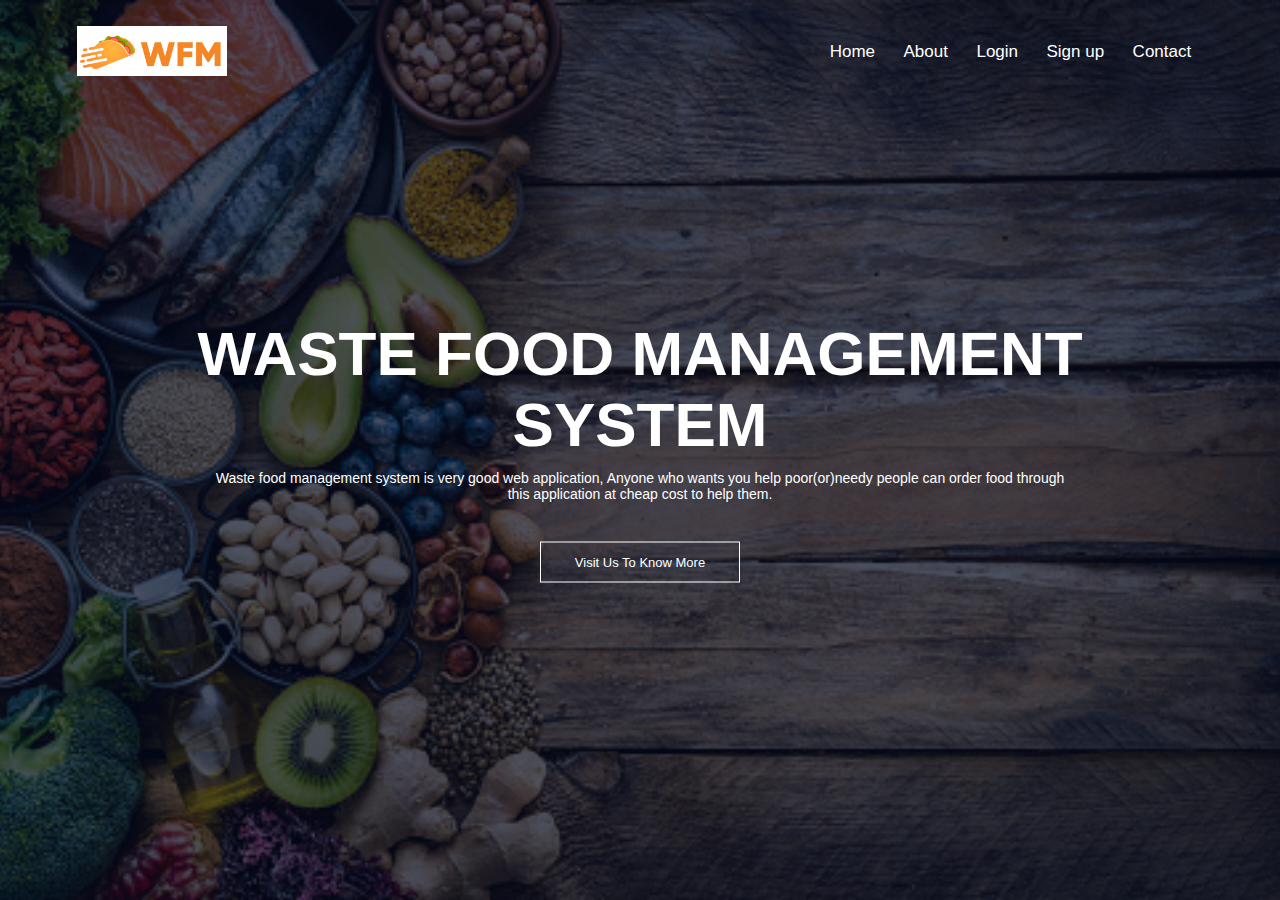
<file: index.html>
<!DOCTYPE html>
<html lang="en">
<head>
    <meta name="viewport" content="with=device-width, initial-scale=1.0">
    <title>Waste Food Management System</title>
    <link rel="stylesheet" href="style.css">
    <link rel="preconnect" href="https://fonts.googleapis.com">
<link rel="preconnect" href="https://fonts.gstatic.com" crossorigin>
<link href="https://fonts.googleapis.com/css2?family=Poppins:ital,
wght@0,100;0,300;0,600;0,700;1,100&display=swap" rel="stylesheet">
<link rel="stylesheet" href="https://stackpath.bootstrapcdn.com/font-awesome/4.7.0/css/font-awesome.min.css">
</head>
<body>
<section class="header">
    <nav>
        <a href="index.html"><img src="mainlogo.png"></a>
        <div class="nav-links" id="navLinks">
            <i class="fa fa-times" onclick="hide()"></i>
            <ul>
                <li><a href="index.html">Home</a></li>
                <li><a href="about.html">About</a></li>
                <li><a href="SignIn.html">Login</a></li>
                <li><a href="SignUp.html">Sign up</a></li>
                <li><a href="contact.html">Contact</a></li>
            </ul>
        </div>
        <i class="fa fa-bars" onclick="show()"></i>
    </nav>
    <div class="text-box">
        <h1>WASTE FOOD MANAGEMENT SYSTEM</h1>
        <p>Waste food management system is very good web application,
        Anyone who wants you help poor(or)needy people can order food
        through<br>this application at cheap cost to help them.</p>
        <a href="" class="btn1">Visit Us To Know More</a>
    </div>
</section>
<!---------javaScript for Toggle menu----------------->
<script>
 var navLinks= document.getElementaryById("navLinks");
    function show(){
    navLinks.style.right="0px";
    }
    function hide(){
    navLinks.style.right="-200px";
    }
</script>
</body>
</html>
</file>
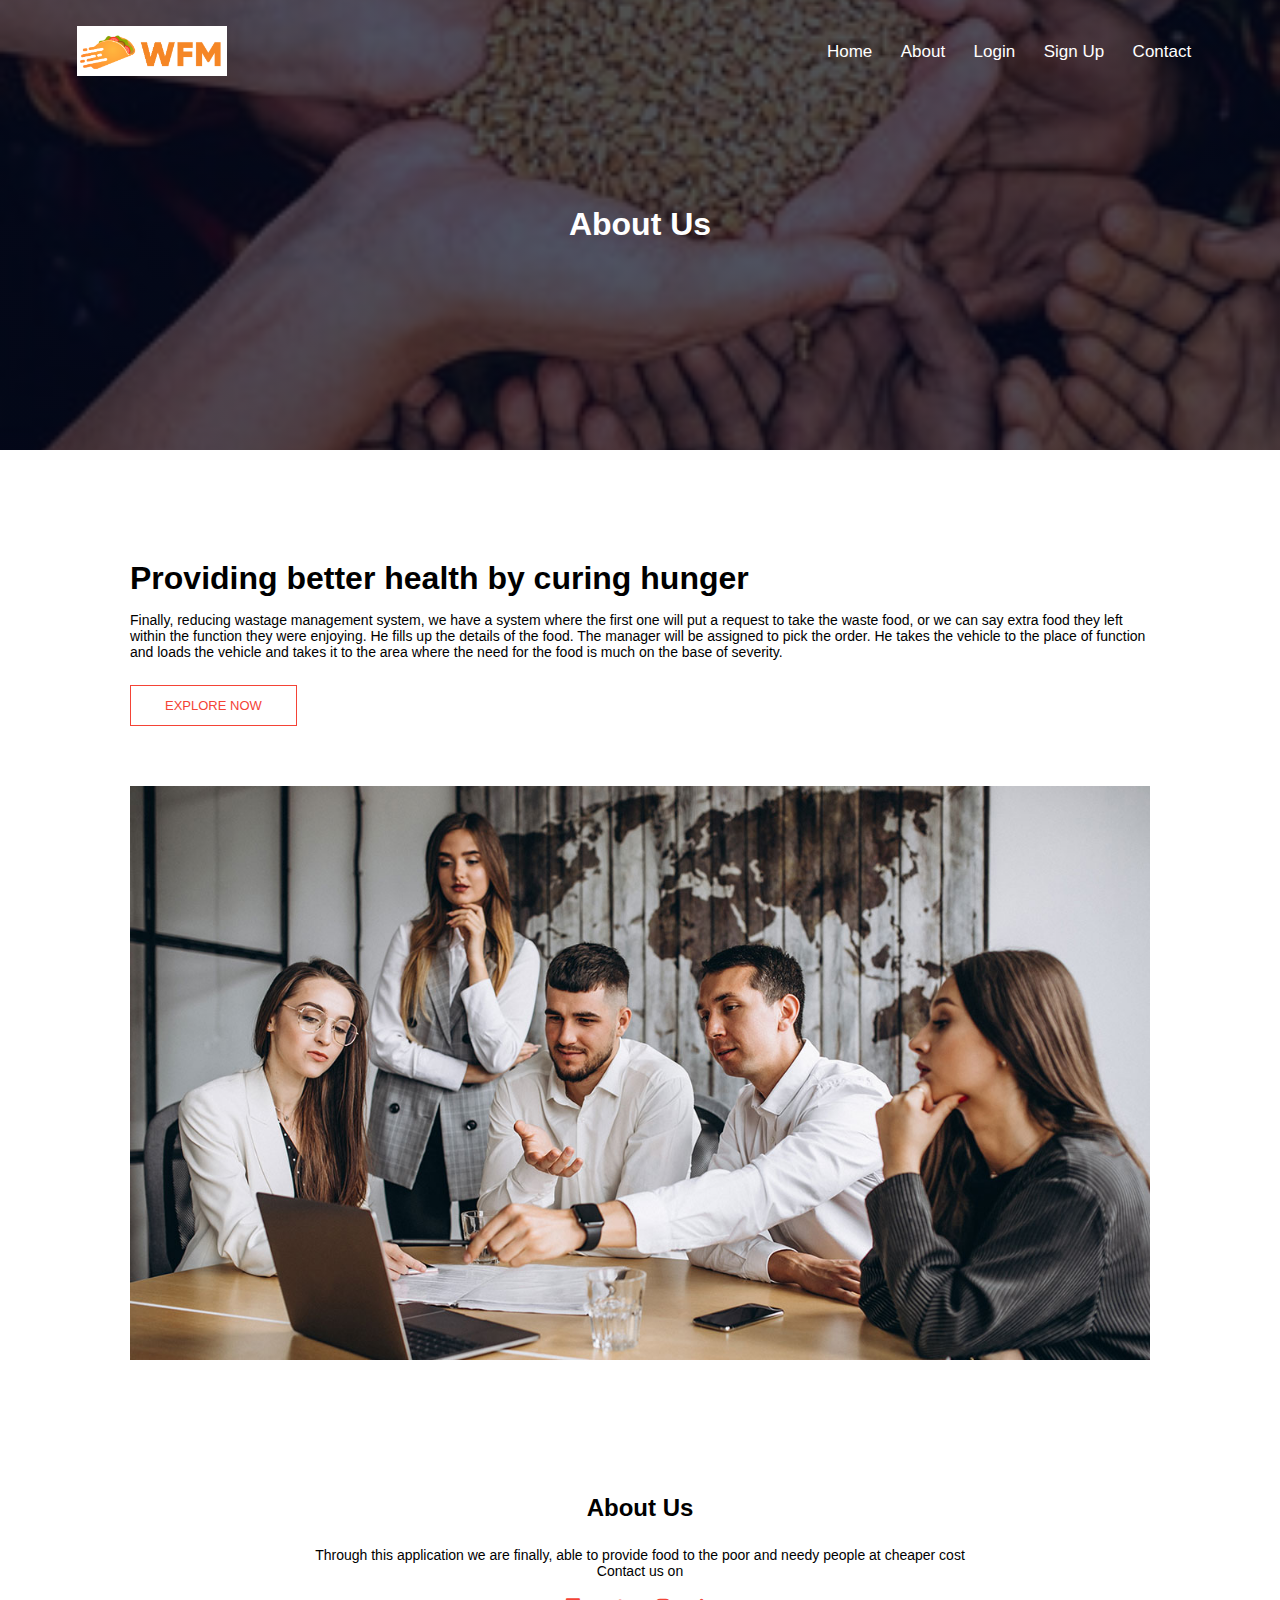
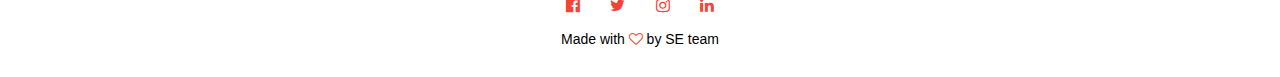
<file: about.html>
<!DOCTYPE html>
<html lang="en">
<head>
    <meta name="viewport" content="with=device-width, initial-scale=1.0">
    <title>Waste Food Management System</title>
    <link rel="stylesheet" href="style.css">
    <link rel="preconnect" href="https://fonts.googleapis.com">
<link rel="preconnect" href="https://fonts.gstatic.com">
<link href="https://fonts.googleapis.com/css2?family=Poppins:ital,
wght@0,100;0,300;0,600;0,700;1,100&display=swap" rel="stylesheet">
<link rel="stylesheet" href="https://stackpath.bootstrapcdn.com/font-awesome/4.7.0/css/font-awesome.min.css">
</head>
<body>
<section class="sub-header">
    <nav>
        <a href="index.html"><img src="mainlogo.png"></a>
        <div class="nav-links" id="navLinks">
            <i class="fa fa-times" onclick="hide-menu()"></i>
            <ul>
                <li><a href="index.html">Home</a></li>
                <li><a href="about.html">About</a></li>
                <li><a href="SignIn.html">Login</a></li>
                <li><a href="Signup.html">Sign Up</a></li>
                <li><a href="contact.html">Contact</a></li>
            </ul>
        </div>
        <i class="fa fa-bars" onclick="show-menu()"></i>
    </nav>
    <h1>About Us</h1>
</section>
<!---------------------about us Content--------------->
<section class="about-us">
    <div class="row">
<div class="about-col">
<h1>Providing better health by curing hunger</h1>
<p>Finally, reducing wastage management system, we have a system where the first one
will put a request to take the waste food, or we can say extra food they left within the function they were enjoying.
He fills up the details of the food. The manager will be assigned to pick the order. He takes the vehicle to the place
of function and loads the vehicle and takes it to the area where the need for the food is much on the base of severity.</p>
<a href="" class="btn1 red-btn1">EXPLORE NOW</a>
        </div>
<div class="about-col">
    <img src="aboutus.png">
    </div>
</div>
</section>
<section class="footer">
    <h2>About Us</h2>
    <p>Through this application we are finally, able to provide food to the poor
    and needy people at cheaper cost<br>Contact us on</p>
    <div class="icons">
        <i class="fa fa-facebook-official"></i>
        <i class="fa fa-twitter"></i>
        <i class="fa fa-instagram"></i>
        <i class="fa fa-linkedin"></i>
    </div>
    <p>Made with <i class="fa fa-heart-o"></i> by SE team</p>
</section>
<script>
    var navLinks = document.getElementaryById("navLinks");
    function show-menu(){
    navLinks.style.right="0";
    }
    function hide-menu(){
    navLinks.style.right="-200px";
    }
</script>
</body>
</html>
</file>
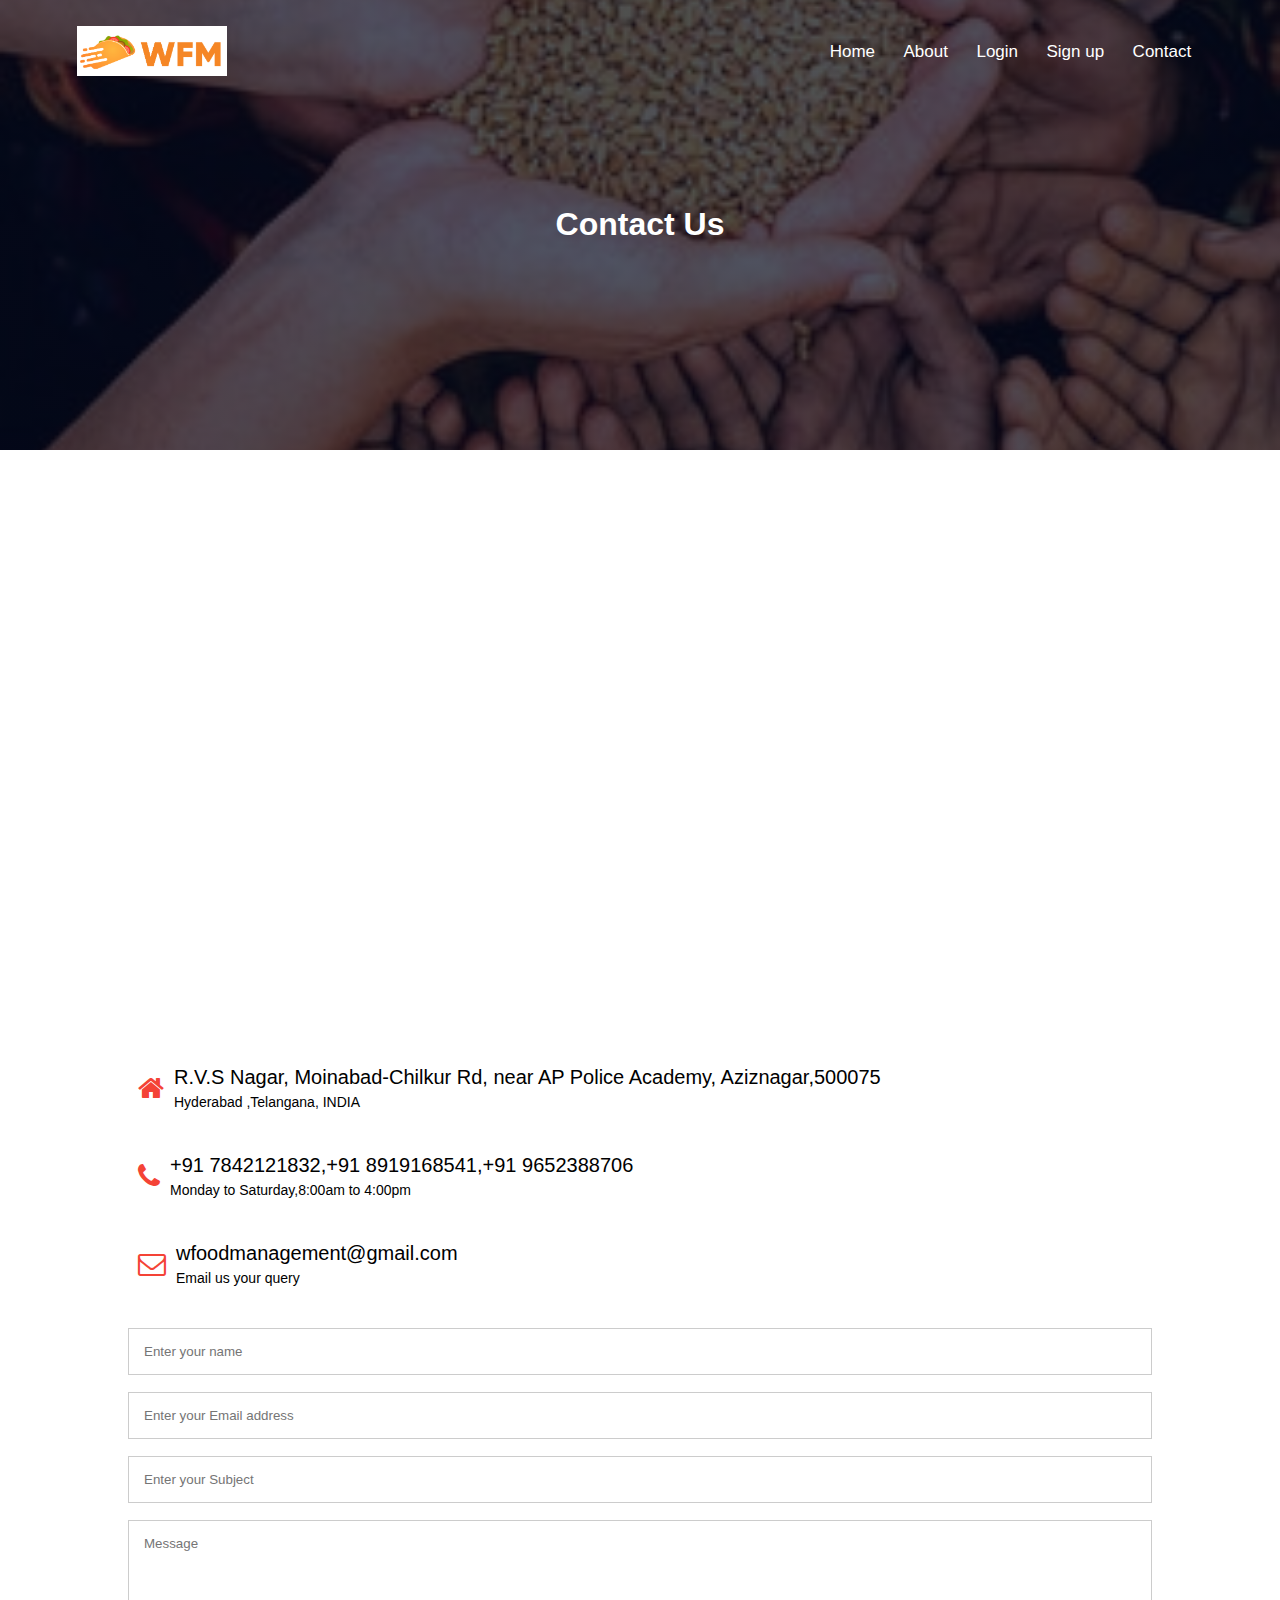
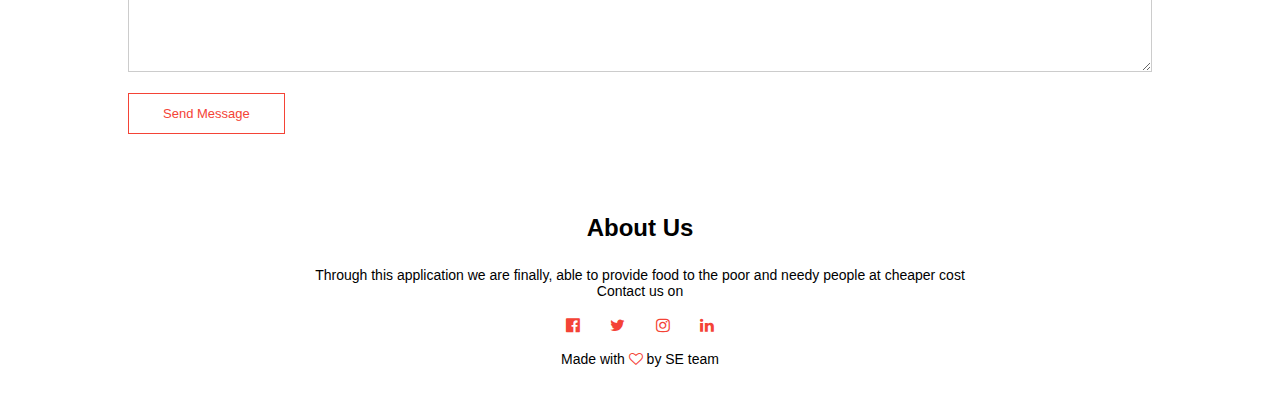
<file: contact.html>
<!DOCTYPE html>
<html lang="en">
<head>
    <meta name="viewport" content="with=device-width, initial-scale=1.0">
    <title>Waste Food Management System</title>
    <link rel="stylesheet" href="style.css">
    <link rel="preconnect" href="https://fonts.googleapis.com">
<link rel="preconnect" href="https://fonts.gstatic.com">
<link href="https://fonts.googleapis.com/css2?family=Poppins:ital,
wght@0,100;0,300;0,600;0,700;1,100&display=swap" rel="stylesheet">
<link rel="stylesheet" href="https://stackpath.bootstrapcdn.com/font-awesome/4.7.0/css/font-awesome.min.css">
</head>
<body>
<section class="sub-header">
    <nav>
        <a href="index.html"><img src="mainlogo.png"></a>
        <div class="nav-links" id="navLinks">
            <i class="fa fa-times" onclick="hide-menu()"></i>
            <ul>
                <li><a href="index.html">Home</a></li>
                <li><a href="about.html">About</a></li>
                <li><a href="SignIn.html">Login</a></li>
                <li><a href="SignUp.html">Sign up</a></li>
                <li><a href="contact.html">Contact</a></li>
            </ul>
        </div>
        <i class="fa fa-bars" onclick="show-menu()"></i>
    </nav>
    <h1>Contact Us</h1>
</section>
<!---------------------contact us--------------->
<section class="location">
<iframe src="https://www.google.com/maps/embed?pb=!1m18!1m12!1m3!1d3808.316766845205!2d78.339923!3d17.348484!2m3!1f0!2f0!3f0!3m2!1i10
24!2i768!4f13.1!3m3!1m2!1s0x3bcb959fee5b3bad%3A0x294b001a89bbce8f!2sK%20L%20University%20Hyderabad!5e0!3m2!1sen!2sin!4v1662684276133!5
m2!1sen!2sin" width="600" height="450" style="border:0;" allowfullscreen="" loading="lazy" referrerpolicy="no-referrer-when-downgrade"></iframe>
</section>
<section class="contact-us">
    <div class="row">
        <div class="contact-col">
           <div>
                <i class="fa fa-home"></i>
            <span>
               <h5>R.V.S Nagar, Moinabad-Chilkur Rd, near AP Police Academy, Aziznagar,500075</h5>
                <p>Hyderabad ,Telangana, INDIA</p>
            </span>
           </div>
            <div>
                <i class="fa fa-phone"></i>
            <span>
               <h5>+91 7842121832,+91 8919168541,+91 9652388706</h5>
                <p>Monday to Saturday,8:00am to 4:00pm</p>
            </span>
           </div>
            <div>
                <i class="fa fa-envelope-o"></i>
            <span>
               <h5>wfoodmanagement@gmail.com</h5>
                <p>Email us your query</p>
            </span>
           </div>
        </div>
<div class="contact-col">
            <form action="form-handler.php" method="post">
                <input type="text" name="name" placeholder="Enter your name" required>
                <input type="Email" name="email" placeholder="Enter your Email address" required>
                <input type="text" name="subject" placeholder="Enter your Subject" required>
                <textarea rows="8" name="message"placeholder="Message" required></textarea>
                <button type="submit" class="btn1 red-btn1">Send Message</button>
            </form>
</div>
    </div>
</section>
<section class="footer">
    <h2>About Us</h2>
    <p>Through this application we are finally, able to provide food to the poor
    and needy people at cheaper cost<br>Contact us on</p>
    <div class="icons">
        <i class="fa fa-facebook-official"></i>
        <i class="fa fa-twitter"></i>
        <i class="fa fa-instagram"></i>
        <i class="fa fa-linkedin"></i>
    </div>
    <p>Made with <i class="fa fa-heart-o"></i> by SE team</p>
</section>
<script>
    var navLinks = document.getElementaryById("navLinks");
    function show-menu(){
    navLinks.style.right="0";
    }
    function hide-menu(){
    navLinks.style.right="-200px";
    }
</script>
</body>
</html>
</file>
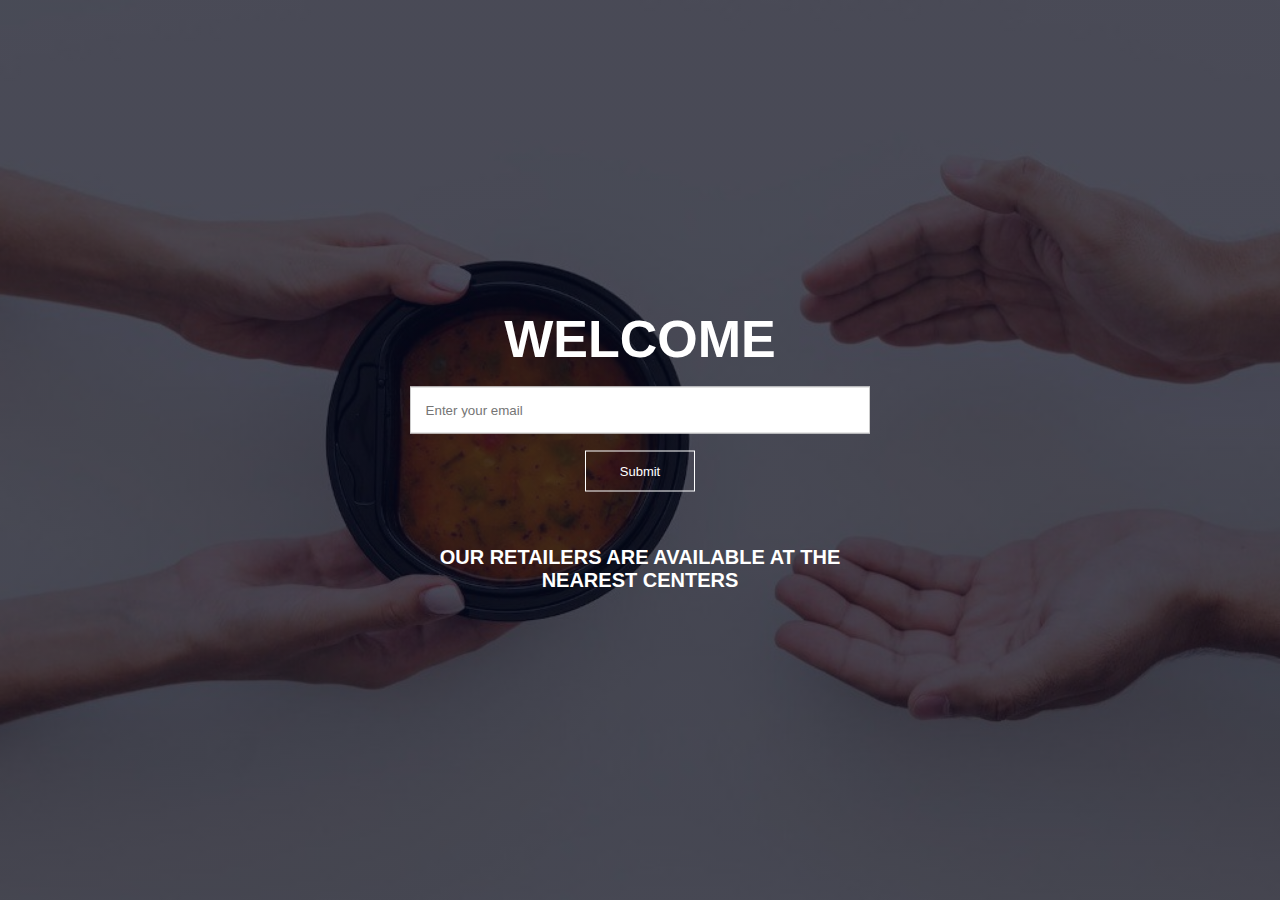
<file: Donate.html>
<!DOCTYPE html>

<head>
<meta name="viewport" content="with=device-width, initial-scale=1.0">
<title>Donate</title>
<link rel="stylesheet" href="style.css">
</head>
<body>
<section class="header1">
<div class="text-box1">
    <h1>WELCOME</h1>
    <br>
<div class="contact-col1">
    <form action="Donate1.html" method="post">
<input type="Email" name="email" placeholder="Enter your email" required><br>
<button type="submit" class="btn2 red-btn2" >Submit</button><br><br>
    </form>
</div>
<br><br>
<h2>OUR RETAILERS ARE AVAILABLE AT THE<br>NEAREST CENTERS</h2>
</div>
</section>
</body>
</file>
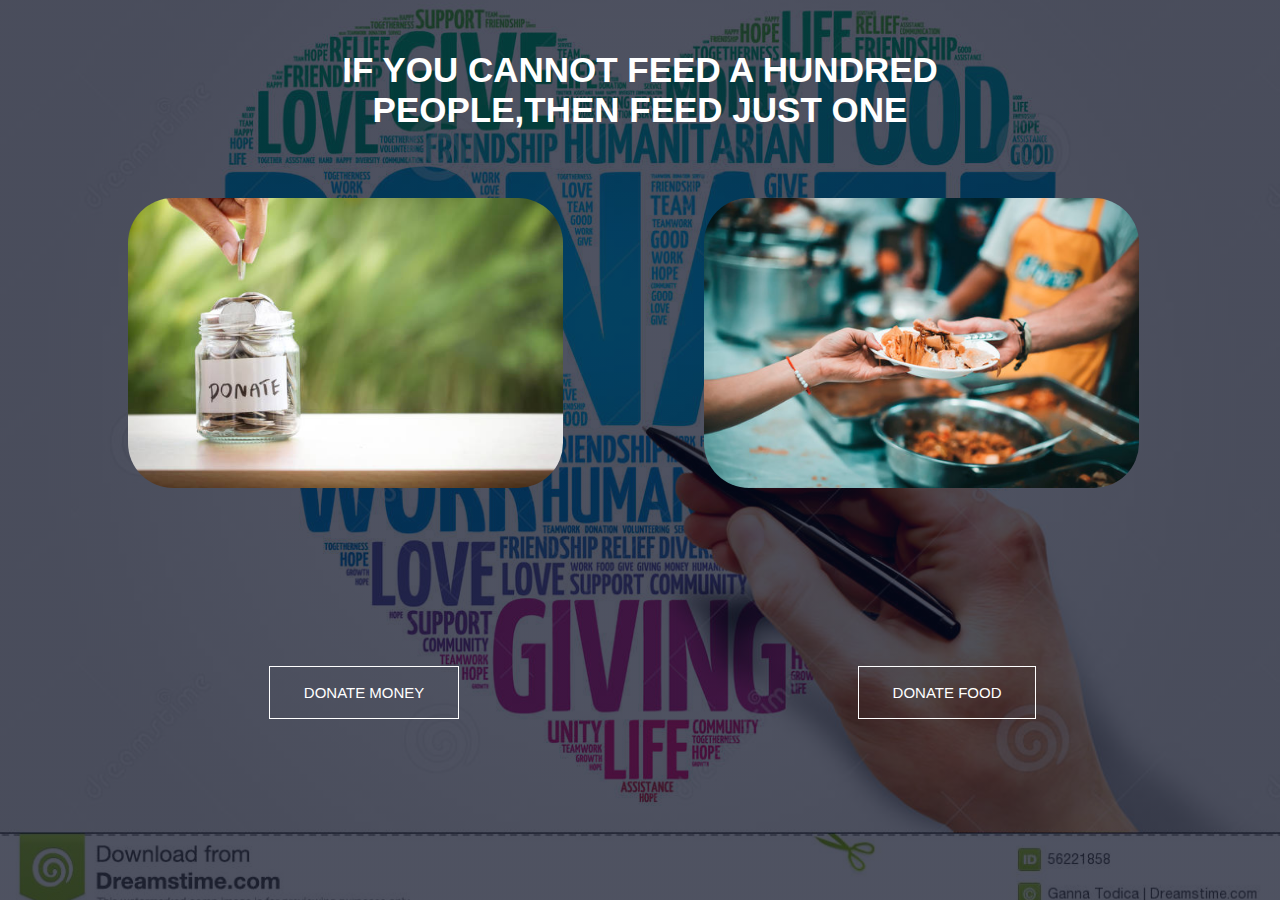
<file: Donate1.html>
<!DOCTYPE html>
<html lang="en">
<head>
    <meta name="viewport" content="with=device-width, initial-scale=1.0">
    <title>Donate1</title>
    <link rel="stylesheet" href="style.css">
    <link rel="preconnect" href="https://fonts.googleapis.com">
<link rel="preconnect" href="https://fonts.gstatic.com">
<link href="https://fonts.googleapis.com/css2?family=Poppins:ital,
wght@0,100;0,300;0,600;0,700;1,100&display=swap" rel="stylesheet">
</head>
<body>
<section class="header2">
   <div class="text-box2">
       <h1>IF YOU CANNOT FEED A HUNDRED PEOPLE,THEN FEED JUST ONE</h1>
   </div>
    <div class="Money-banner">
     <img src="Donate-money.png">
      <form action="#">
       <button type="submit" class="btn3">DONATE MONEY</button>
      </form>
    </div>
    <div class="Food-banner">
     <img src="Donate-food.png">
        <form action="#">
       <button type="submit" class="btn3">DONATE FOOD</button>
      </form>
    </div>
</section>
</body>
</html>
</file>
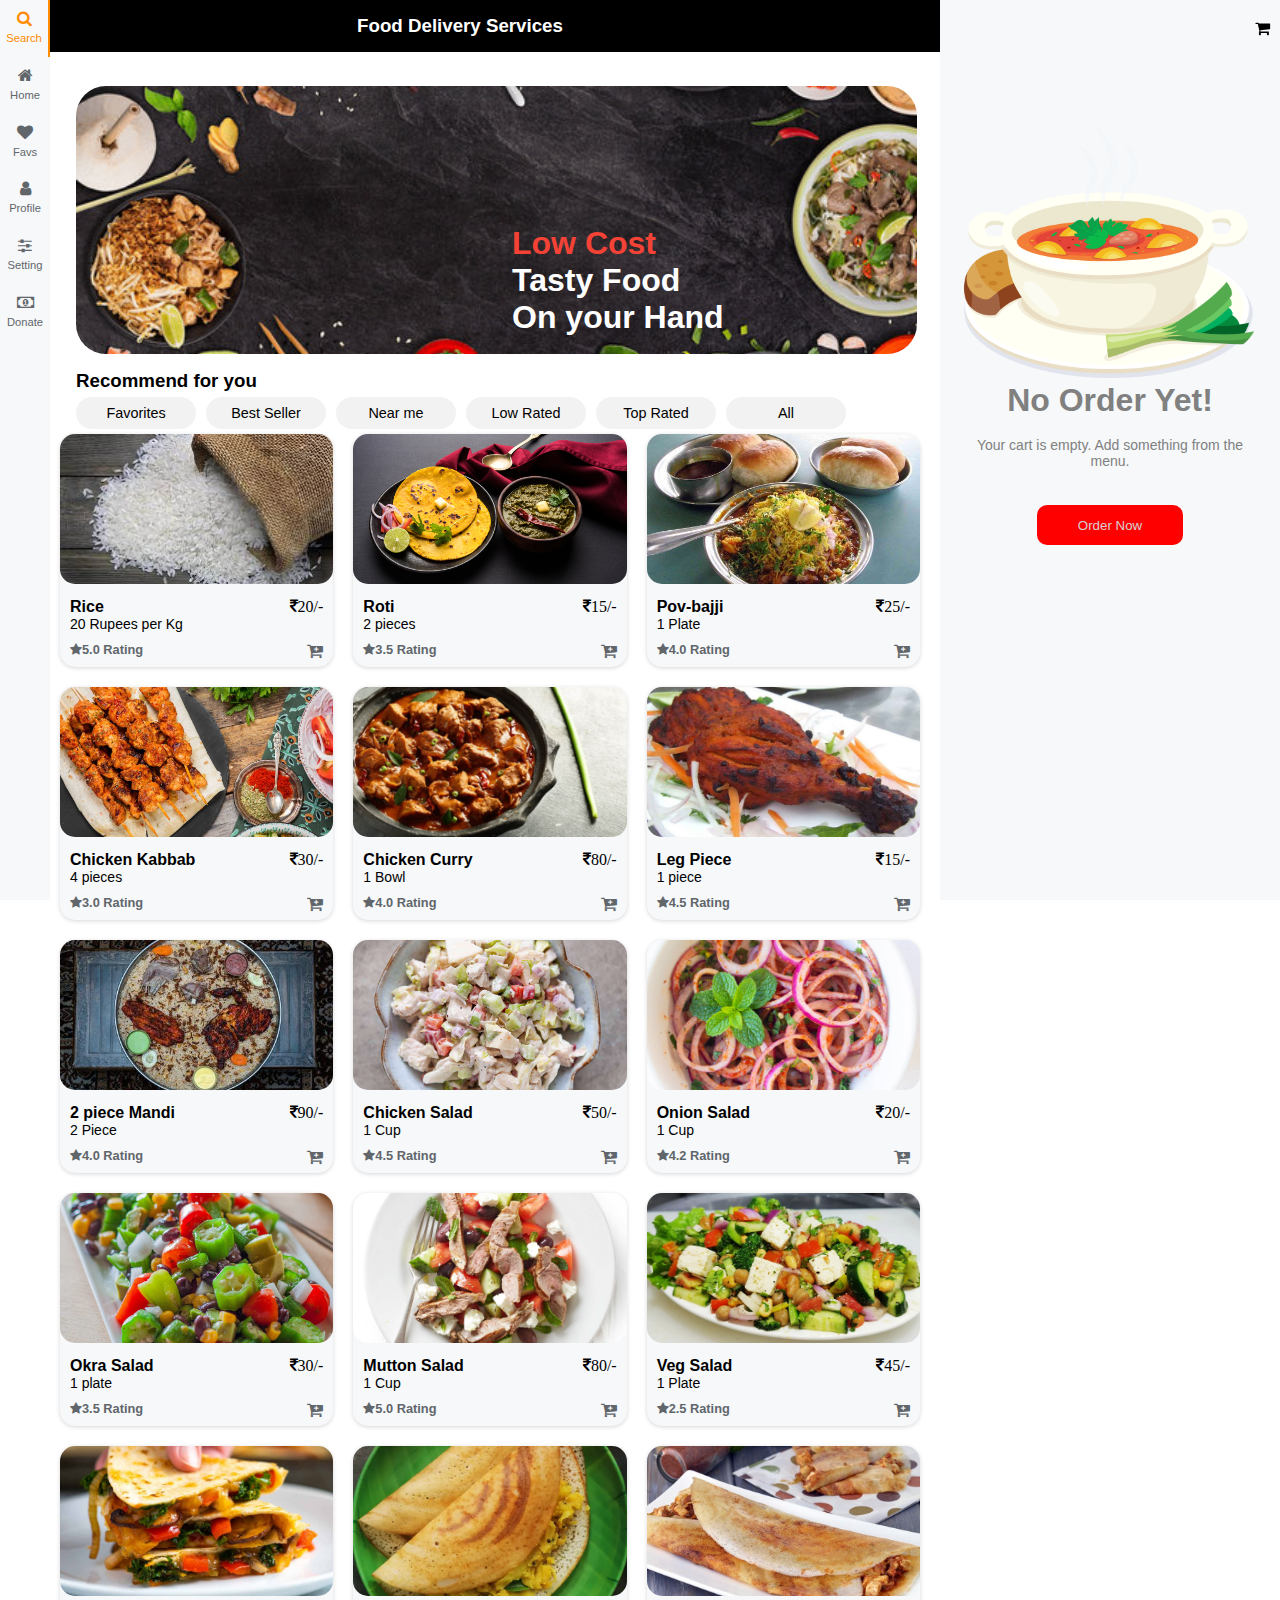
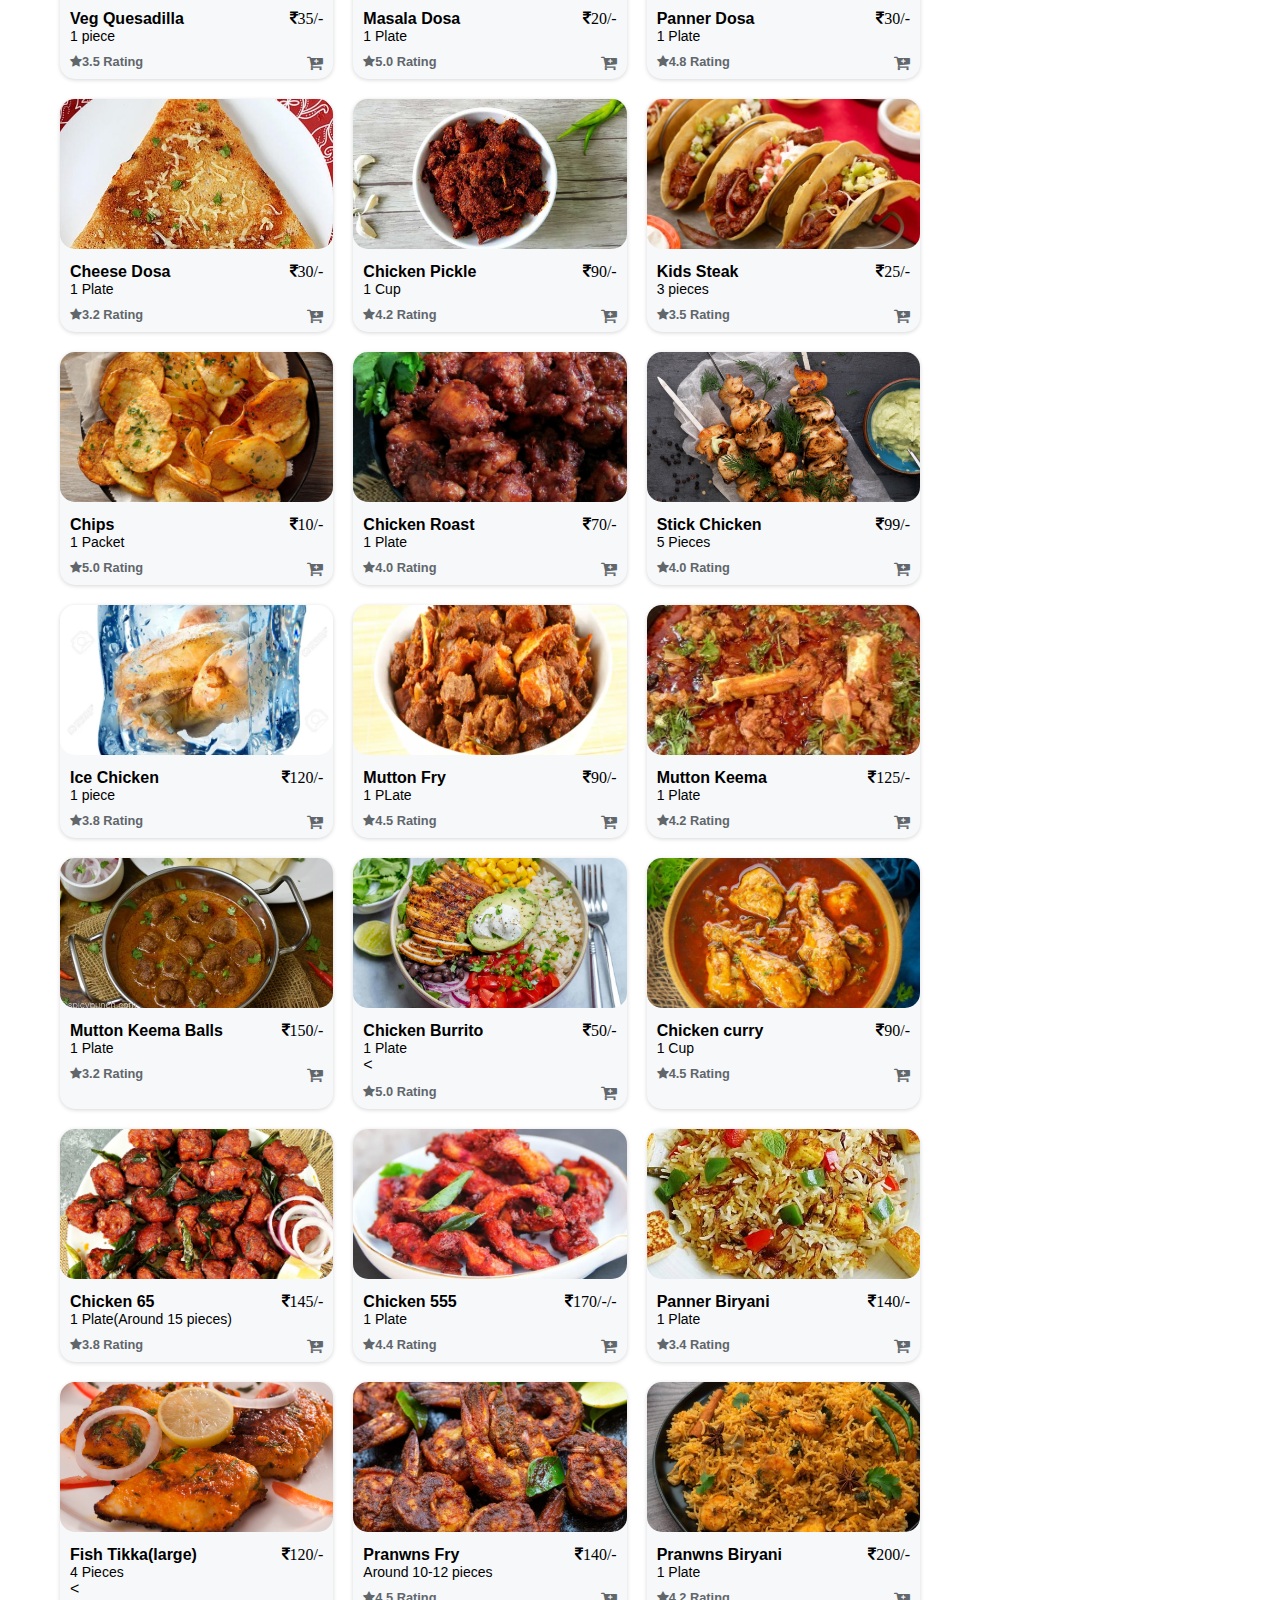
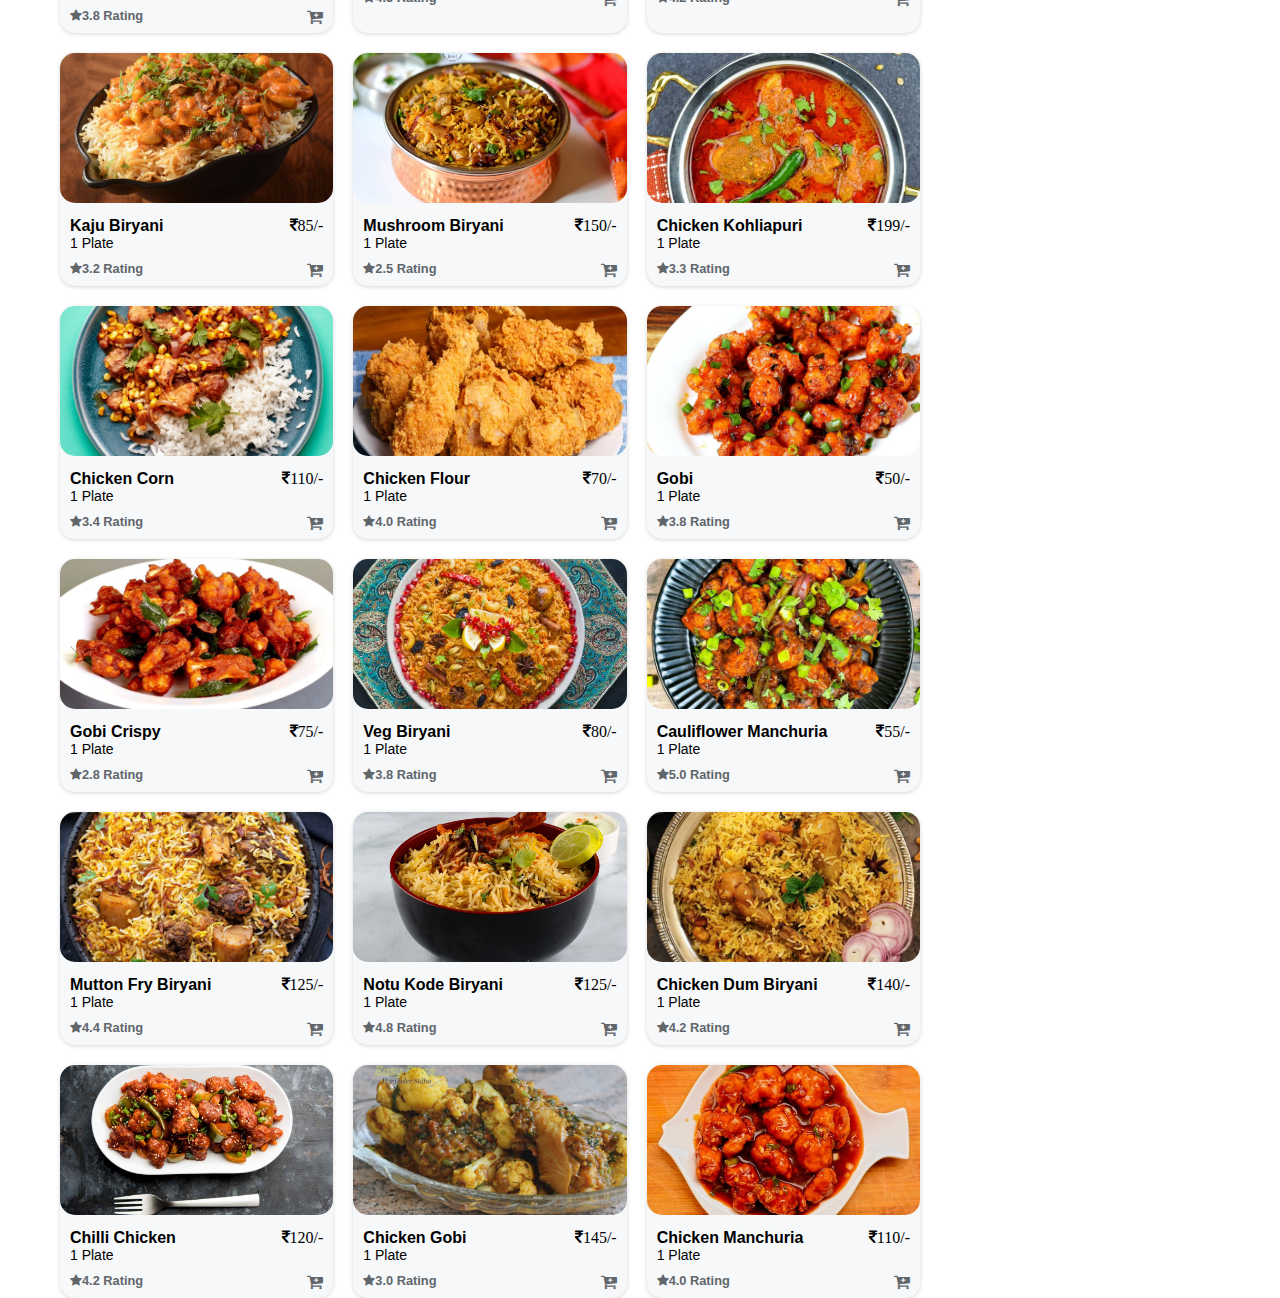
<file: Order.html>
<!DOCTYPE html>
<html lang="en">
<head>
<meta name="viewport" content="with=device-width, initial-scale=1.0">
    <link rel="stylesheet" href="style.css">
    <link rel="preconnect" href="https://fonts.googleapis.com">
<link rel="preconnect" href="https://fonts.gstatic.com" crossorigin>
<link href="https://fonts.googleapis.com/css2?family=Poppins:ital,
wght@0,100;0,300;0,600;0,700;1,100&display=swap" rel="stylesheet">
<link rel="stylesheet" href="https://stackpath.bootstrapcdn.com/font-awesome/4.7.0/css/font-awesome.min.css">
    <title>Responsive Food Delivery Dashboard</title>
</head>
<body>
<!--header-->
<input type="checkbox" id="cart">
<label for="cart" class="label-cart"><span class="fa fa-shopping-cart"></span></label>
<h3 class="logo">Food Delivery Services</h3><br>

<!--sidebar-->
<div class="sidebar">
     <div class="sidebar-menu">
        <span class="fa fa-search"></span>
        <a href="#">Search</a>
    </div>
    <div class="sidebar-menu">
        <span class="fa fa-home"></span>
        <a href="index.html">Home</a>
    </div>
     <div class="sidebar-menu">
        <span class="fa fa-heart"></span>
        <a href="#">Favs</a>
    </div>
     <div class="sidebar-menu">
        <span class="fa fa-user"></span>
        <a href="#">Profile</a>
    </div>
     <div class="sidebar-menu">
        <span class="fa fa-sliders"></span>
        <a href="#">Setting</a>
    </div>
        <div class="sidebar-menu">
        <span class="fa fa-money"></span>
        <a href="Donate.html">Donate</a>
    </div>
</div>
<!--main dashboard-->
<div class="dashboard">
    <div class="dashboard-banner">
    <img src="imagebackground.png">
    </div>
    <div class="banner-promo">
        <h1><span>Low Cost</span><br>
        Tasty Food<br> On your Hand</h1>
    </div>
    <h3 class="dashboard-title">Recommend for you</h3>
    <div class="dash-menu">
       <a href="#">Favorites</a>
       <a href="#">Best Seller</a>
        <a href="#">Near me</a>
        <a href="#">Low Rated</a>
        <a href="#">Top Rated</a>
        <a href="#">All</a>
    </div>
    <div class="dash-content">
      <div class="dash-card">
          <img class="card-image" src="image6.png">
          <div class="card-detail">
              <h4>Rice<span class="fa fa-inr">20/-</span></h4>
              <p>20 Rupees per Kg</p>
              <h5 class="card-Rating"><span class="fa fa-star"></span>5.0 Rating<i class="fa fa-cart-plus"></i></h5>
          </div>
      </div>
        <div class="dash-card">
          <img class="card-image" src="image1.png">
          <div class="card-detail">
              <h4>Roti<span class="fa fa-inr">15/-</span></h4>
              <p>2 pieces</p>
              <h5 class="card-Rating"><span class="fa fa-star"></span>3.5 Rating<i class="fa fa-cart-plus"></i></h5>
          </div>
      </div>
         <div class="dash-card">
          <img class="card-image" src="image2.png">
          <div class="card-detail">
              <h4>Pov-bajji<span class="fa fa-inr">25/-</span></h4>
              <p>1 Plate</p>
              <h5 class="card-Rating"><span class="fa fa-star"></span>4.0 Rating<i class="fa fa-cart-plus"></i></h5>
          </div>
      </div>
         <div class="dash-card">
          <img class="card-image" src="image3.png">
          <div class="card-detail">
              <h4>Chicken Kabbab<span class="fa fa-inr">30/-</span></h4>
              <p>4 pieces</p>
              <h5 class="card-Rating"><span class="fa fa-star"></span>3.0 Rating<i class="fa fa-cart-plus"></i></h5>
          </div>
      </div>
         <div class="dash-card">
          <img class="card-image" src="image4.png">
          <div class="card-detail">
              <h4>Chicken Curry<span class="fa fa-inr">80/-</span></h4>
              <p>1 Bowl</p>
              <h5 class="card-Rating"><span class="fa fa-star"></span>4.0 Rating<i class="fa fa-cart-plus"></i></h5>
          </div>
      </div>
         <div class="dash-card">
          <img class="card-image" src="image5.png">
          <div class="card-detail">
              <h4>Leg Piece<span class="fa fa-inr">15/-</span></h4>
              <p>1 piece</p>
              <h5 class="card-Rating"><span class="fa fa-star"></span>4.5 Rating<i class="fa fa-cart-plus"></i></h5>
          </div>
      </div>
        <div class="dash-card">
          <img class="card-image" src="image7.png">
          <div class="card-detail">
              <h4>2 piece Mandi<span class="fa fa-inr">90/-</span></h4>
              <p>2 Piece</p>
              <h5 class="card-Rating"><span class="fa fa-star"></span>4.0 Rating<i class="fa fa-cart-plus"></i></h5>
          </div>
      </div>
        <div class="dash-card">
          <img class="card-image" src="image8.png">
          <div class="card-detail">
              <h4>Chicken Salad<span class="fa fa-inr">50/-</span></h4>
              <p>1 Cup</p>
              <h5 class="card-Rating"><span class="fa fa-star"></span>4.5 Rating<i class="fa fa-cart-plus"></i></h5>
          </div>
      </div>
        <div class="dash-card">
          <img class="card-image" src="image9.png">
          <div class="card-detail">
              <h4>Onion Salad<span class="fa fa-inr">20/-</span></h4>
              <p>1 Cup</p>
              <h5 class="card-Rating"><span class="fa fa-star"></span>4.2 Rating<i class="fa fa-cart-plus"></i></h5>
          </div>
      </div>
        <div class="dash-card">
          <img class="card-image" src="image10.png">
          <div class="card-detail">
              <h4>Okra Salad<span class="fa fa-inr">30/-</span></h4>
              <p>1 plate</p>
              <h5 class="card-Rating"><span class="fa fa-star"></span>3.5 Rating<i class="fa fa-cart-plus"></i></h5>
          </div>
      </div>
        <div class="dash-card">
          <img class="card-image" src="image11.png">
          <div class="card-detail">
              <h4>Mutton Salad<span class="fa fa-inr">80/-</span></h4>
              <p>1 Cup</p>
              <h5 class="card-Rating"><span class="fa fa-star"></span>5.0 Rating<i class="fa fa-cart-plus"></i></h5>
          </div>
      </div>
        <div class="dash-card">
          <img class="card-image" src="image12.png">
          <div class="card-detail">
              <h4>Veg Salad<span class="fa fa-inr">45/-</span></h4>
              <p>1 Plate</p>
              <h5 class="card-Rating"><span class="fa fa-star"></span>2.5 Rating<i class="fa fa-cart-plus"></i></h5>
          </div>
      </div>
        <div class="dash-card">
          <img class="card-image" src="image13.png">
          <div class="card-detail">
              <h4>Veg Quesadilla<span class="fa fa-inr">35/-</span></h4>
              <p>1 piece</p>
              <h5 class="card-Rating"><span class="fa fa-star"></span>3.5 Rating<i class="fa fa-cart-plus"></i></h5>
          </div>
      </div>
        <div class="dash-card">
          <img class="card-image" src="image14.png">
          <div class="card-detail">
              <h4>Masala Dosa<span class="fa fa-inr">20/-</span></h4>
              <p>1 Plate</p>
              <h5 class="card-Rating"><span class="fa fa-star"></span>5.0 Rating<i class="fa fa-cart-plus"></i></h5>
          </div>
      </div>
        <div class="dash-card">
          <img class="card-image" src="image15.png">
          <div class="card-detail">
              <h4>Panner Dosa<span class="fa fa-inr">30/-</span></h4>
              <p>1 Plate</p>
              <h5 class="card-Rating"><span class="fa fa-star"></span>4.8 Rating<i class="fa fa-cart-plus"></i></h5>
          </div>
      </div>
        <div class="dash-card">
          <img class="card-image" src="image16.png">
          <div class="card-detail">
              <h4>Cheese Dosa<span class="fa fa-inr">30/-</span></h4>
              <p>1 Plate</p>
              <h5 class="card-Rating"><span class="fa fa-star"></span>3.2 Rating<i class="fa fa-cart-plus"></i></h5>
          </div>
      </div>
         <div class="dash-card">
          <img class="card-image" src="image17.png">
          <div class="card-detail">
              <h4>Chicken Pickle<span class="fa fa-inr">90/-</span></h4>
              <p>1 Cup</p>
              <h5 class="card-Rating"><span class="fa fa-star"></span>4.2 Rating<i class="fa fa-cart-plus"></i></h5>
          </div>
      </div>
        <div class="dash-card">
          <img class="card-image" src="image18.png">
          <div class="card-detail">
              <h4>Kids Steak<span class="fa fa-inr">25/-</span></h4>
              <p>3 pieces</p>
              <h5 class="card-Rating"><span class="fa fa-star"></span>3.5 Rating<i class="fa fa-cart-plus"></i></h5>
          </div>
      </div>
        <div class="dash-card">
          <img class="card-image" src="image19.png">
          <div class="card-detail">
              <h4>Chips<span class="fa fa-inr">10/-</span></h4>
              <p>1 Packet</p>
              <h5 class="card-Rating"><span class="fa fa-star"></span>5.0 Rating<i class="fa fa-cart-plus"></i></h5>
          </div>
      </div>
        <div class="dash-card">
          <img class="card-image" src="image20.png">
          <div class="card-detail">
              <h4>Chicken Roast<span class="fa fa-inr">70/-</span></h4>
              <p>1 Plate</p>
              <h5 class="card-Rating"><span class="fa fa-star"></span>4.0 Rating<i class="fa fa-cart-plus"></i></h5>
          </div>
      </div>
        <div class="dash-card">
          <img class="card-image" src="image21.png">
          <div class="card-detail">
              <h4>Stick Chicken<span class="fa fa-inr">99/-</span></h4>
              <p>5 Pieces</p>
              <h5 class="card-Rating"><span class="fa fa-star"></span>4.0 Rating<i class="fa fa-cart-plus"></i></h5>
          </div>
      </div>
        <div class="dash-card">
          <img class="card-image" src="image22.png">
          <div class="card-detail">
              <h4>Ice Chicken<span class="fa fa-inr">120/-</span></h4>
              <p>1 piece</p>
              <h5 class="card-Rating"><span class="fa fa-star"></span>3.8 Rating<i class="fa fa-cart-plus"></i></h5>
          </div>
      </div>
        <div class="dash-card">
          <img class="card-image" src="image23.png">
          <div class="card-detail">
              <h4>Mutton Fry<span class="fa fa-inr">90/-</span></h4>
              <p>1 PLate</p>
             <h5 class="card-Rating"><span class="fa fa-star"></span>4.5 Rating<i class="fa fa-cart-plus"></i></h5>
          </div>
      </div>
        <div class="dash-card">
          <img class="card-image" src="image24.png">
          <div class="card-detail">
              <h4>Mutton Keema<span class="fa fa-inr">125/-</span></h4>
              <p>1 Plate</p>
              <h5 class="card-Rating"><span class="fa fa-star"></span>4.2 Rating<i class="fa fa-cart-plus"></i></h5>
          </div>
      </div>
        <div class="dash-card">
          <img class="card-image" src="image25.png">
          <div class="card-detail">
              <h4>Mutton Keema Balls<span class="fa fa-inr">150/-</span></h4>
              <p>1 Plate</p>
              <h5 class="card-Rating"><span class="fa fa-star"></span>3.2 Rating<i class="fa fa-cart-plus"></i></h5>
          </div>
      </div>
        <div class="dash-card">
          <img class="card-image" src="image26.png">
          <div class="card-detail">
              <h4>Chicken Burrito<span class="fa fa-inr">50/-</span></h4>
              <p>1 Plate</p>
              <<h5 class="card-Rating"><span class="fa fa-star"></span>5.0 Rating<i class="fa fa-cart-plus"></i></h5>
          </div>
      </div>
       <div class="dash-card">
          <img class="card-image" src="image27.png">
          <div class="card-detail">
              <h4>Chicken curry<span class="fa fa-inr">90/-</span></h4>
              <p>1 Cup</p>
              <h5 class="card-Rating"><span class="fa fa-star"></span>4.5 Rating<i class="fa fa-cart-plus"></i></h5>
          </div>
      </div>
        <div class="dash-card">
          <img class="card-image" src="image28.png">
          <div class="card-detail">
              <h4>Chicken 65<span class="fa fa-inr">145/-</span></h4>
              <p>1 Plate(Around 15 pieces)</p>
              <h5 class="card-Rating"><span class="fa fa-star"></span>3.8 Rating<i class="fa fa-cart-plus"></i></h5>
          </div>
      </div>
        <div class="dash-card">
          <img class="card-image" src="image29.png">
          <div class="card-detail">
              <h4>Chicken 555<span class="fa fa-inr">170/-/-</span></h4>
              <p>1 Plate</p>
              <h5 class="card-Rating"><span class="fa fa-star"></span>4.4 Rating<i class="fa fa-cart-plus"></i></h5>
          </div>
      </div>
        <div class="dash-card">
          <img class="card-image" src="image30.png">
          <div class="card-detail">
              <h4>Panner Biryani<span class="fa fa-inr">140/-</span></h4>
              <p>1 Plate</p>
              <h5 class="card-Rating"><span class="fa fa-star"></span>3.4 Rating<i class="fa fa-cart-plus"></i></h5>
          </div>
      </div>
        <div class="dash-card">
          <img class="card-image" src="image31.png">
          <div class="card-detail">
              <h4>Fish Tikka(large)<span class="fa fa-inr">120/-</span></h4>
              <p>4 Pieces</p>
              <<h5 class="card-Rating"><span class="fa fa-star"></span>3.8 Rating<i class="fa fa-cart-plus"></i></h5>
          </div>
      </div>
        <div class="dash-card">
          <img class="card-image" src="image32.png">
          <div class="card-detail">
              <h4>Pranwns Fry<span class="fa fa-inr">140/-</span></h4>
              <p>Around 10-12 pieces</p>
              <h5 class="card-Rating"><span class="fa fa-star"></span>4.5 Rating<i class="fa fa-cart-plus"></i></h5>
          </div>
      </div>
        <div class="dash-card">
          <img class="card-image" src="image33.png">
          <div class="card-detail">
              <h4>Pranwns Biryani<span class="fa fa-inr">200/-</span></h4>
              <p>1 Plate</p>
              <h5 class="card-Rating"><span class="fa fa-star"></span>4.2 Rating<i class="fa fa-cart-plus"></i></h5>
          </div>
      </div>
        <div class="dash-card">
          <img class="card-image" src="image34.png">
          <div class="card-detail">
              <h4>Kaju Biryani<span class="fa fa-inr">85/-</span></h4>
              <p>1 Plate</p>
              <h5 class="card-Rating"><span class="fa fa-star"></span>3.2 Rating<i class="fa fa-cart-plus"></i></h5>
          </div>
      </div>
        <div class="dash-card">
          <img class="card-image" src="image35.png">
          <div class="card-detail">
              <h4>Mushroom Biryani<span class="fa fa-inr">150/-</span></h4>
              <p>1 Plate</p>
              <h5 class="card-Rating"><span class="fa fa-star"></span>2.5 Rating<i class="fa fa-cart-plus"></i></h5>
          </div>
      </div>
        <div class="dash-card">
          <img class="card-image" src="image36.png">
          <div class="card-detail">
              <h4>Chicken Kohliapuri<span class="fa fa-inr">199/-</span></h4>
              <p>1 Plate</p>
              <h5 class="card-Rating"><span class="fa fa-star"></span>3.3 Rating<i class="fa fa-cart-plus"></i></h5>
          </div>
      </div>
        <div class="dash-card">
          <img class="card-image" src="image37.png">
          <div class="card-detail">
              <h4>Chicken Corn<span class="fa fa-inr">110/-</span></h4>
              <p>1 Plate</p>
              <h5 class="card-Rating"><span class="fa fa-star"></span>3.4 Rating<i class="fa fa-cart-plus"></i></h5>
          </div>
      </div>
        <div class="dash-card">
          <img class="card-image" src="image38.png">
          <div class="card-detail">
              <h4>Chicken Flour<span class="fa fa-inr">70/-</span></h4>
              <p>1 Plate</p>
              <h5 class="card-Rating"><span class="fa fa-star"></span>4.0 Rating<i class="fa fa-cart-plus"></i></h5>
          </div>
      </div>
        <div class="dash-card">
          <img class="card-image" src="image39.png">
          <div class="card-detail">
              <h4>Gobi<span class="fa fa-inr">50/-</span></h4>
              <p>1 Plate</p>
              <h5 class="card-Rating"><span class="fa fa-star"></span>3.8 Rating<i class="fa fa-cart-plus"></i></h5>
          </div>
      </div>
        <div class="dash-card">
          <img class="card-image" src="image40.png">
          <div class="card-detail">
              <h4>Gobi Crispy<span class="fa fa-inr">75/-</span></h4>
              <p>1 Plate</p>
              <h5 class="card-Rating"><span class="fa fa-star"></span>2.8 Rating<i class="fa fa-cart-plus"></i></h5>
          </div>
      </div>
        <div class="dash-card">
          <img class="card-image" src="image41.png">
          <div class="card-detail">
              <h4>Veg Biryani<span class="fa fa-inr">80/-</span></h4>
              <p>1 Plate</p>
              <h5 class="card-Rating"><span class="fa fa-star"></span>3.8 Rating<i class="fa fa-cart-plus"></i></h5>
          </div>
      </div>
        <div class="dash-card">
          <img class="card-image" src="image42.png">
          <div class="card-detail">
              <h4>Cauliflower Manchuria<span class="fa fa-inr">55/-</span></h4>
              <p>1 Plate</p>
              <h5 class="card-Rating"><span class="fa fa-star"></span>5.0 Rating<i class="fa fa-cart-plus"></i></h5>
          </div>
      </div>
        <div class="dash-card">
          <img class="card-image" src="image43.png">
          <div class="card-detail">
              <h4>Mutton Fry Biryani<span class="fa fa-inr">125/-</span></h4>
              <p>1 Plate</p>
              <h5 class="card-Rating"><span class="fa fa-star"></span>4.4 Rating<i class="fa fa-cart-plus"></i></h5>
          </div>
      </div>
        <div class="dash-card">
          <img class="card-image" src="image44.png">
          <div class="card-detail">
              <h4>Notu Kode Biryani<span class="fa fa-inr">125/-</span></h4>
              <p>1 Plate</p>
              <h5 class="card-Rating"><span class="fa fa-star"></span>4.8 Rating<i class="fa fa-cart-plus"></i></h5>
          </div>
      </div>
        <div class="dash-card">
          <img class="card-image" src="image45.png">
          <div class="card-detail">
              <h4>Chicken Dum Biryani<span class="fa fa-inr">140/-</span></h4>
              <p>1 Plate</p>
              <h5 class="card-Rating"><span class="fa fa-star"></span>4.2 Rating<i class="fa fa-cart-plus"></i></h5>
          </div>
      </div>
        <div class="dash-card">
          <img class="card-image" src="image46.png">
          <div class="card-detail">
              <h4>Chilli Chicken<span class="fa fa-inr">120/-</span></h4>
              <p>1 Plate</p>
              <h5 class="card-Rating"><span class="fa fa-star"></span>4.2 Rating<i class="fa fa-cart-plus"></i></h5>
          </div>
      </div>
        <div class="dash-card">
          <img class="card-image" src="image47.png">
          <div class="card-detail">
              <h4>Chicken Gobi<span class="fa fa-inr">145/-</span></h4>
              <p>1 Plate</p>
              <h5 class="card-Rating"><span class="fa fa-star"></span>3.0 Rating<i class="fa fa-cart-plus"></i></h5>
          </div>
      </div>
        <div class="dash-card">
          <img class="card-image" src="image48.png">
          <div class="card-detail">
              <h4>Chicken Manchuria<span class="fa fa-inr">110/-</span></h4>
              <p>1 Plate</p>
              <h5 class="card-Rating"><span class="fa fa-star"></span>4.0 Rating<i class="fa fa-cart-plus"></i></h5>
          </div>
      </div>
    </div>
</div>
<!--order dashboard-->
<div class="dash-order">
    <!--<pre><h3>Order Menu</h3></pre>
    <div class="order-address">
        <p>Address Delivery</p>
        <h4>Beeramguda</h4>
    </div>
    <div class="order-time">
        <span class="fa fa-clock-o"></span>30 mins<span class="fa fa-map-marker"></span>2 Km
    </div>
    <div class="order-wrapper">
     <div class="order-card">
         <img class="order-image" src="image1.png">
         <div class="order-detail">
             <p>Roti</p>
             <i class="fa fa-times"></i> <input type="text" value="1">
         </div>
         <h4 class="order-price">15/-</h4>
     </div>
             <div class="order-card">
         <img class="order-image" src="image2.png">
         <div class="order-detail">
             <p>Pov-bajji</p>
             <i class="fa fa-times"></i> <input type="text" value="2">
         </div>
         <h4 class="order-price">25/-</h4>
     </div>
             <div class="order-card">
         <img class="order-image" src="image3.png">
         <div class="order-detail">
             <p>Chicken Kabbab</p>
             <i class="fa fa-times"></i> <input type="text" value="3">
         </div>
         <h4 class="order-price">30/-</h4>
     </div>
 </div>
<hr class="divider">
    <div class="order-total">
        <p>Subtotal<span>70/-</span></p>
        <p>Tax(2%)<span>1.4/-</span></p>
        <p>Delivery Fee<span>10/-</span></p>

        <div class="order-promo">
            <input class="input-promo" type="text" placeholder="Apply Voucher">
            <button class="button-promo">Find Promo</button>
        </div>
        <hr class="divider">
        <p>Total<span>81.4/-</span></p>
    </div>
<button class="checkout">
    Checkout
</button>-->
    <img src="OrderImage.png">
    <div class="order-content">
        <h1>No Order Yet!</h1><br>
        <p>Your cart is empty. Add something from the menu.</p><br><br>
        <label for="cart" action="Order.html">
        <button class="checkout">
            Order Now
        </button>
        </label>
    </div>
</div>
</body>
</html>
</file>
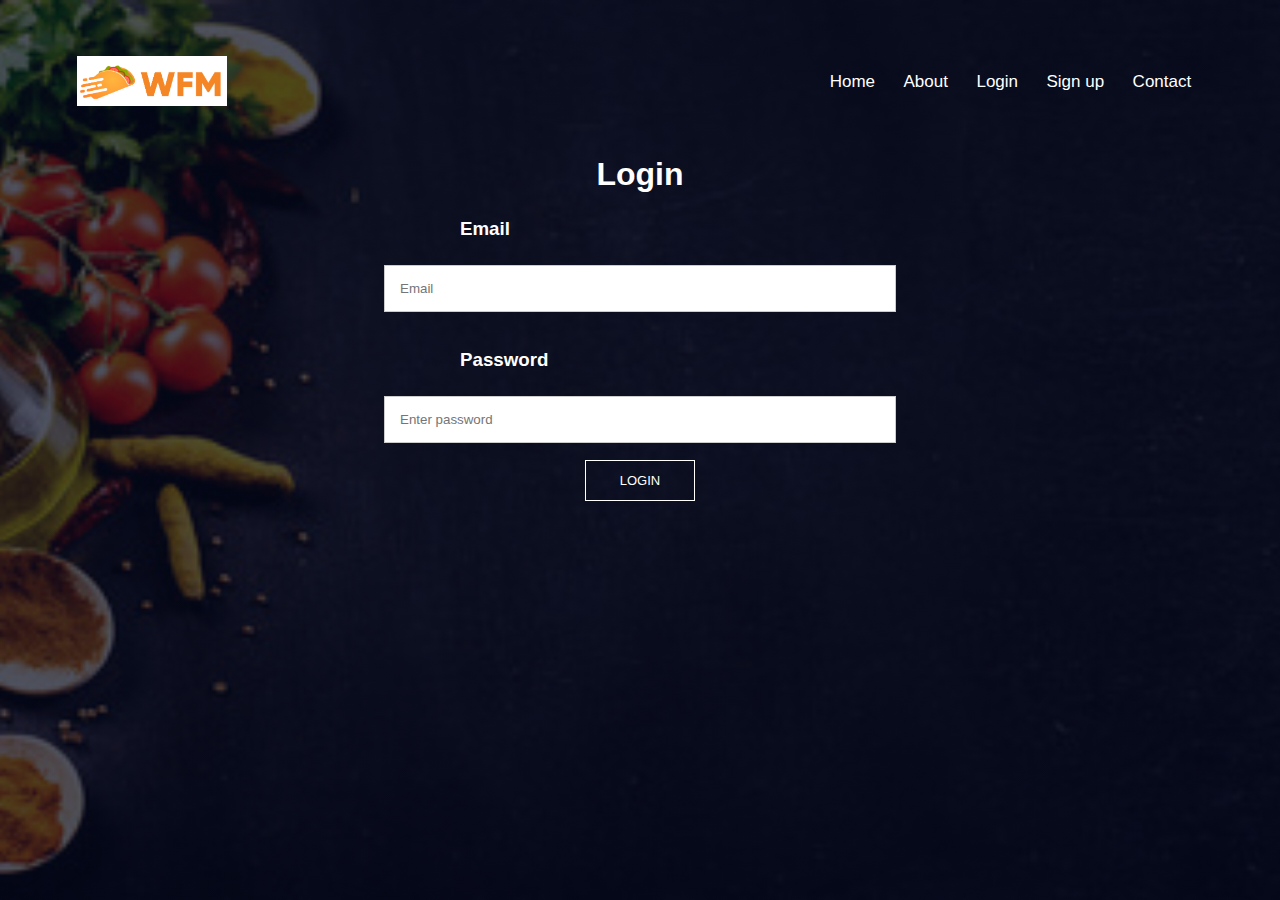
<file: SignIn.html>
<!DOCTYPE html>
<html lang="en">
<head>
     <meta name="viewport" content="with=device-width, initial-scale=1.0">
    <title>WasteFood ManagementSystem</title>
        <link rel="stylesheet" href="style.css">
    <link rel="preconnect" href="https://fonts.googleapis.com">
<link rel="preconnect" href="https://fonts.gstatic.com">
<link href="https://fonts.googleapis.com/css2?family=Poppins:ital,
wght@0,100;0,300;0,600;0,700;1,100&display=swap" rel="stylesheet">
<link rel="stylesheet" href="https://stackpath.bootstrapcdn.com/font-awesome/4.7.0/css/font-awesome.min.css">
</head>
<body>
<section class="sub-header1">
    <nav>
        <a href="index.html"><img src="mainlogo.png"></a>
        <div class="nav-links" id="navLinks">
            <i class="fa fa-times" onclick="hide-menu()"></i>
            <ul>
                <li><a href="index.html">Home</a></li>
                <li><a href="about.html">About</a></li>
                <li><a href="SignIn.html">Login</a></li>
                <li><a href="SignUp.html">Sign up</a></li>
                <li><a href="contact.html">Contact</a></li>
            </ul>
        </div>
        <i class="fa fa-bars" onclick="show-menu()"></i>
    </nav>
    <h1>Login</h1>
    <div class="row">
<div class="contact-col1">
            <form action="Order.html" method="POST">
          <h3>Email</h3>
          <input type="Email" name="email" placeholder="Email" required><br>
          <h3>Password</h3>
          <input type="password" name="createpassword" placeholder="Enter password" required id="myInput1"><br>
                <button type="submit" class="btn2 red-btn2" name="submit">LOGIN</button><br><br>
            </form>
</div>
    </div>
</section>
<script>
    var navLinks = document.getElementaryById("navLinks");
    function show-menu(){
    navLinks.style.right="0";
    }
    function hide-menu(){
    navLinks.style.right="-200px";
    }
    function myFunction() {
  var x = document.getElementById("myInput1");
  if (x.type === "password") {
    x.type = "text";
  } else {
    x.type = "password";
  }
}
</script>
</body>
</html>
</file>
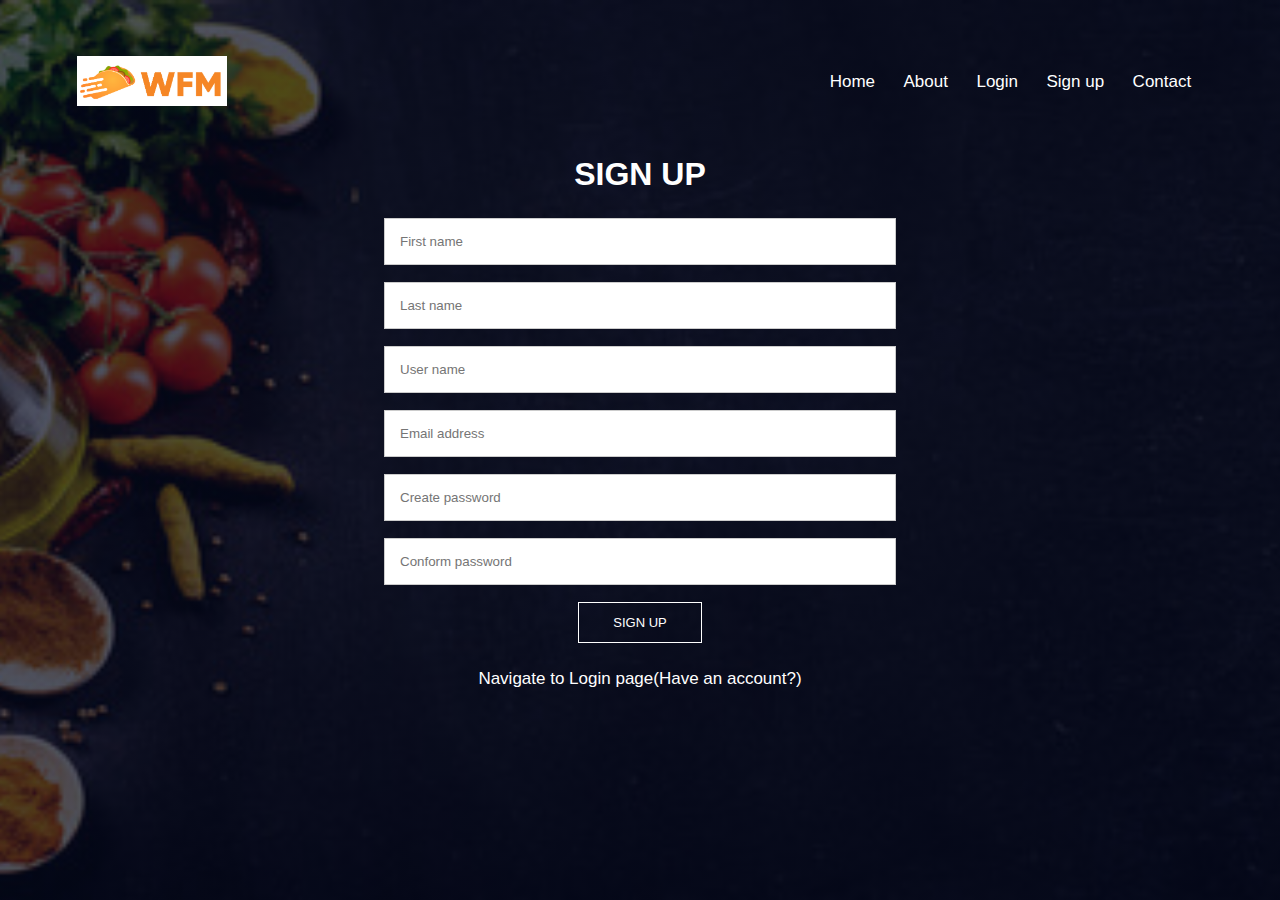
<file: SignUp.html>
<!DOCTYPE html>
<html lang="en">
<head>
    <meta name="viewport" content="with=device-width, initial-scale=1.0">
    <title>WasteFood ManagementSystem</title>
        <link rel="stylesheet" href="style.css">
    <link rel="preconnect" href="https://fonts.googleapis.com">
<link rel="preconnect" href="https://fonts.gstatic.com">
<link href="https://fonts.googleapis.com/css2?family=Poppins:ital,
wght@0,100;0,300;0,600;0,700;1,100&display=swap" rel="stylesheet">
<link rel="stylesheet" href="https://stackpath.bootstrapcdn.com/font-awesome/4.7.0/css/font-awesome.min.css">
</head>
<body>
<section class="sub-header1">
    <nav>
        <a href="index.html"><img src="mainlogo.png"></a>
        <div class="nav-links" id="navLinks">
            <i class="fa fa-times" onclick="hide-menu()"></i>
            <ul>
                <li><a href="index.html">Home</a></li>
                <li><a href="about.html">About</a></li>
                <li><a href="SignIn.html">Login</a></li>
                <li><a href="SignUp.html">Sign up</a></li>
                <li><a href="contact.html">Contact</a></li>
            </ul>
        </div>
        <i class="fa fa-bars" onclick="show-menu()"></i>
    </nav>
    <h1>SIGN UP</h1>
        <div class="row">
<div class="contact-col1">
            <form action="Order.html" method="POST">
                <input type="text" name="fname" placeholder="First name" required><br>
                <input type="text" name="lname" placeholder="Last name" required><br>
                <input type="text" name="uname" placeholder="User name" required><br>
                <input type="Email" name="email" placeholder="Email address" required><br>
                <input type="password" name="createpassword" placeholder="Create password" required id="myInput1"><br>
                <input type="password" name="conformpassword" placeholder="Conform password" required id="myInput2"><br>
                <button type="submit" class="btn2 red-btn2" name="submit">SIGN UP</button><br><br>
            </form>
     <li><a href="SignIn.html">Navigate to Login page(Have an account?)</a></li>
</div>
    </div>
</section>
<script>
    var navLinks = document.getElementaryById("navLinks");
    function show-menu(){
    navLinks.style.right="0";
    }
    function hide-menu(){
    navLinks.style.right="-200px";
    }
</script>
</body>
</html>
</file>
<file: style.css>
*{
margin: 0;
padding: 0 ;
font-family: 'Poppins', sans-serif;
}
.header{
min-height:100vh;
width:100%;
background-image:linear-gradient(rgba(4,9,30,0.7),rgba(4,9,30,0.7)),url(background3.png);
background-position:center;
background-size:cover;
position: relative;
}
nav{
display:flex;
padding:2% 6%;
justify-content: space-between;
align-items:center;
}
nav img{
width:150px;
}
.nav-links{
flex:1;
text-align:right;
}
.nav-links ul li{
list-style:none;
display: inline-block;
padding: 8px 12px;
position:relative;
}
.nav-links ul li a{
color: #fff;
text-decoration: none;
font-size:17px;
}
.nav-links ul li::after{
content:'';
width:0%;
height:1px;
background:#f44336;
display:block;
margin:auto;
transition:0.5s;
}
.nav-links ul li:hover::after{
width:100%;
}
.text-box{
width:90%;
color: #fff;
position:absolute;
top:50%;
left:50%;
transform: translate(-50%,-50%);
text-align:center;
}
.text-box h1{
font-size:62px;
}
.text-box p{
margin: 10px 0 40px;
font-size:14px;
color: #fff;
}
.btn1{
display:inline-block;
text-decoration:none;
color:#fff;
border:1px solid #fff;
padding:12px 34px;
font-size:13px;
background:transparent;
position:relative;
cursor:pointer;
}
.btn1:hover{
border: 1px solid #f44336;
background: #f44336;
transition:1s;
}

nav .fa{
display: none;
}
@media(max-width:700px)
{
.text-box h1{
font-size:20px;
}
.nav-links ul li{
display:block;
}
.nav-links{
position: fixed;
background:#f44336;
height:100vh;
width:200px;
top:0;
right:-200px;
text-align:left;
z-index:2;
transition:1s;
}
nav .fa{
display:block;
color:#fff;
margin:10px;
font-size:22px;
cursor:pointer;
}
.nav-links ul{
padding:30px;
}
}

.sub-header{
height: 50vh;
width: 100%;
background-image:linear-gradient(rgba(4,9,30,0.7),rgba(4,9,30,0.7)),url(background4.png);
background-position:center;
background-size:cover;
text-align:center;
color: #fff;
}
.sub-header h1{
margin-top: 100px;
}
.about-us{
width: 80%;
margin: auto;
padding-top: 80px;
padding-bottom: 50px;
}
.about-col{
flex-basis: 48%;
padding:30px 2px;
}
.about-col img{
width:100%;
}
.about-col h1{
padding top: 0;
}
.about-col p{
padding:15px 0 25px;
}
.red-btn1{
border:1px solid #f44336;
background: transparent;
color: #f44336;
}
.red-btn1:hover{
color: #fff;
}
/*---------------footer------------------*/
.footer{
width:100%;
text-align: center;
padding: 30px 0;
}
.footer h2{
margin-bottom: 25px;
margin-top: 20px;
font-weight:600;
}
.icons .fa{
color: #f44336;
margin: 0 13px;
cursor:pointer;
padding:18px 0;
}
.fa-heart-o{
color:#f44336;
}
/*-----------------Contact Us----------------------*/
.location{
width:80%;
margin:auto;
padding:80px 0;
}
.location iframe{
width:100%;
}
.contact-us{
width:80%;
margin:auto;
}
.contact-col{
flex-basis:48%;
margin-bottom:30px;
}
.contact-col div{
display:flex;
align-items:center;
margin-bottom:40px;
}
.contact-col div .fa{
font-size:28px;
color:#f44336;
margin:10px;
margi-right:30px;
}
.contact-col div p{
padding:0;
}
.contact-col div h5{
font-size:20px;
margin-bottom:5px;
colour:#555;
font-weight:400;
}
.contact-col input,.contact-col textarea{
width:100%;
padding: 15px;
margin-bottom:17px;
outline:none;
border:1px solid #ccc;
box-sizing:border-box;
}
.sub-header1{
min-height:100vh;
width:100%;
background-image:linear-gradient(rgba(4,9,30,0.7),rgba(4,9,30,0.7)),url(background5.png);
background-position:center;
background-size:cover;
position: relative;
}
.sub-header1{
width:100%;
text-align: center;
padding: 30px 0;
}
.sub-header1 h1{
color:#fff;
margin-bottom: 25px;
margin-top: 20px;
font-weight:600;
}
.contact-col1 input{
width:40%;
padding: 15px;
margin-bottom:17px;
outline:none;
border:1px solid #ccc;
box-sizing:border-box;
}
.btn2{
display: inline-block;
text-decoration:none;
color:#fff;
border:1px solid #fff;
padding:12px 34px;
font-size:13px;
background:transparent;
position:relative;
cursor:pointer;
}
.btn2:hover{
border: 1px solid #f44336;
background: #f44336;
transition:1s;
}
.contact-col1 li{
list-style:none;
display: inline-block;
padding: 8px 12px;
position:relative;
}
.contact-col1 li a{
color: #fff;
text-decoration: none;
font-size:17px;
}
.contact-col1 li a::after{
content:'';
width:0%;
height:1px;
background:#f44336;
display:block;
margin:auto;
transition:0.5s;
}
.contact-col1 li a:hover::after{
width:100%;
}
.sub-header1 h3{
text-align: left;
color:#fff;
margin-left:460px;
margin-bottom: 25px;
margin-top: 20px;
font-weight:600;
}
*{
margin:0;
padding:0;
outline:none;
box-sizing:border-box;
font-family:"Noto Sans JP",sans-serif;
}
body {
width:100%;
height:auto;
color:rgb(0,0,0);
}
p {
font-size:14px;
}
.label-cart{
position:absolute;
top:0px;
right:0px;
z-index:4;
cursor:pointer;
padding:20px 10px;
}
.logo{
position:center;
background-color:rgb(0,0,0);
color:#fff;
width:100%;
text-align:center;
padding:15px 420px 15px 60px;
top:0;
z-index:2;
}
.sidebar {
position:fixed;
top:0;
left:0;
width:50px;
height:100%;
background-color:#f6f8fa;
z-index:1;
padding:top:70px;
}
.sidebar-menu{
width:100%;
text-align:center;
padding:10px 5px;
color:#61666b;
}
.sidebar-menu a{
text-decoration:none;
font-size:0.7rem;
line-height:1.5;
color:#61666b;
}
.sidebar-menu:hover{
border-right:2px solid #ff8c00;
color:#ff8c00;
}
.sidebar-menu:hover a{
color:#ff8c00;
}
.dashboard{
height:100%;
width:100%;
padding-right:360px;
padding-left:60px;
}
.dashboard-banner{
width:101.5%;
height:300px;
position:relative;
text-align:center:
margin-top:4rem;
padding:1rem;
border-radius:30px;
cursor:pointer;
}
.dashboard-banner img{
width:100%;
height:100%;
object-fit:cover;
border-radius:30px;
}
.banner-promo{
position:absolute;
color:#fff;
top:25%;
left:40%;
font-weight:800;
}
.banner-promo h1 span{
color:#f44336;
}
.dashboard-title{
padding:0 1rem;
}
.dash-menu{
display:flex;
gap:10px;
padding:0.3rem 1rem;
overflow-x:auto;
}
.dash-menu a{
text-decoration:none;
text-align:center;
border-radius:20px;
min-width:120px;
padding:0.5rem 0;
font-size:0.9rem;
color:#000000;
background-color:#f2f2f2;
}
.dash-menu a:hover{
background-color:#f44336;
color:#f2f2f2;
}
.dash-content{
display:grid;
grid-template-columns:repeat(auto-fit,minmax(250px,1fr));
gap:20px;
padding:0.5rem 1rem 1rem 1 rem;
}
.dash-card{
background-color:#f6f8fa;
box-shadow:rgba(0,0,0,0.16) 0px 1px 4px;
border-radius:15px;
position:relative;
cursor:pointer;
}
.card-image{
width:100%;
height:150px;
object-fit:cover;
border-radius:15px;
}
.card-detail{
padding:10px;
}
.card-detail h4 span{
float:right;
}
.card-detail h5 i{
float:right;
font-size:17px;
}
.card-detail h5 i:hover
{
color:#f44336;
}
.card-Rating{
color:#61666b;
font-size:0.8rem;
padding-top:10px;
}
.dash-order{
width:340px;
min-height:100%;
position:fixed;
top:0;
right:0;
padding:0.5rem 1.5rem;
background-color:#f6f8fa;
z-index:3;
}
.dash-order h3 span .fa{
color:#fff;
}
.header1
{
     text-align: center;
     color:rgb(255, 0, 255);
     font-family: helvetica;
     background-color: rgba(0, 0, 0, 0.897);
     min-height:100vh;
     width:100%;
     background-image:linear-gradient(rgba(4,9,30,0.7),rgba(4,9,30,0.7)),url(RE-Food.png);
     background-position:center;
     background-size:cover;
     position: relative;
}
.text-box1{
width:90%;
color: #fff;
position:absolute;
top:50%;
left:50%;
transform: translate(-50%,-50%);
text-align:center;
}
.text-box1 h1{
font-size:52px;
}
.text-box1 p{
margin: 10px 0 40px;
font-size:14px;
color: #fff;
}
.header1 h2{
font-size:20px;
}
.header2
{
     text-align: center;
     color:rgb(255, 0, 255);
     font-family: helvetica;
     background-color: rgba(0, 0, 0, 0.897);
     min-height:100vh;
     width:100%;
     background-image:linear-gradient(rgba(4,9,30,0.7),rgba(4,9,30,0.7)),url(Donate.png);
     background-position:center;
     background-size:cover;
     position: relative;
}
.btn3{
display: inline-block;
text-decoration:none;
color:#fff;
border:1px solid #fff;
padding:17px 34px;
font-size:15px;
background:transparent;
position:relative;
cursor:pointer;
}
.btn3:hover{
border: 1px solid #f44336;
background:#f44336;
transition:1s;
}
.text-box3 h1{
font-size:30px;
position:absolute;
top:5%;
left:50%;
}
.text-box2{
color:#fff;
text-align:center;
position:absolute;
top:10%;
left:50%;
transform: translate(-50%,-50%);
}
.text-box2 h1{
font-size:35px;
}
.Money-banner img
{
position:absolute;
width:34%;
top:22%;
left:10%;
border-radius:45px;
}
.Money-banner button
{
position:absolute;
top:74%;
left:21%;
}
.Food-banner img
{
position:absolute;
width:34%;
top:22%;
left:55%;
border-radius:45px;
}
.Food-banner button
{
position:absolute;
top:74%;
left:67%;
}
.dash-order h3{
padding: 10px 0;
}
.order-address h4{
line-height:2;
}
.order-time{
font-size:0.8rem;
color:#61666b;
}
.order-wrapper{
height:180px;
width:100%;
overflow-y:scroll;
margin:20px 0;
}
/*Custom Scroll*/

.order-wrapper::-webkit-scrollbar{
width:7px;
}
.order-wrapper::-webkit-scrollbar-track{
background-color:#A9A9A9;
border-radius:20px;
}
.order-wrapper::-webkit-scrollbar-thumb{
background-color:#A9A9A9;
border-radius:20px;
}
.order-card{
display:grid;
grid-template-columns:0.6fr 1fr 0.5fr;
padding:10px 0;
gap:5px;
justify-content:space-around:
align-items:flex-start;
}
.order-image{
width:70px;
height:70px;
object-fit:cover;
border-radius:15px;
}
.order-detail input{
width:35px;
height:35px;
text-align:center;
border:2px solid #808080;
border-radius:10px;
background-color:transparent;
margin-left:10px;
}
.divider{
width:100%;
border:1px dashed #808080;
}
.order-total p{
padding:10px 0;
}
.order-total p span{
float:right;
font-weight:600;
}
.order-promo{
display:flex;
justify-content:space-between;
align-items:center;
background-color:#D3D3D3;
border:2px solid #808080;
border-radius:10px;
height:45px;
padding:0 5px;
margin:5px 0 10px 0;
}
.input-promo{
height:100%;
background-color:transparent;
border:none;
}
.button-promo{
float:right;
background-color:#FFFF00;
border:none;
border-radius:5px;
height:80%;
width:100%;
cursor:pointer;
}
.checkout{
width:50%;
height:40px;
text-align-center;
background-color:#ff0000;
border:none;
border-radius:10px;
color:#D3D3D3;
cursor:pointer;
}
.checkout:hover{
font-weight:600;
}
#cart{
display:none;
}
#cart:checked ~ .label-cart{
color:#fff;
}
#cart:checked ~ .dashboard{
padding-right:10px;
}
#cart:checked ~ .dash-order{
display:none;
}
#cart:checked ~ .logo{
padding-right:0px;
}
.dash-order img{
width:290px;
margin-top:120px;
}
.order-content{
text-align:center;
color:#808080;
}
</file>
